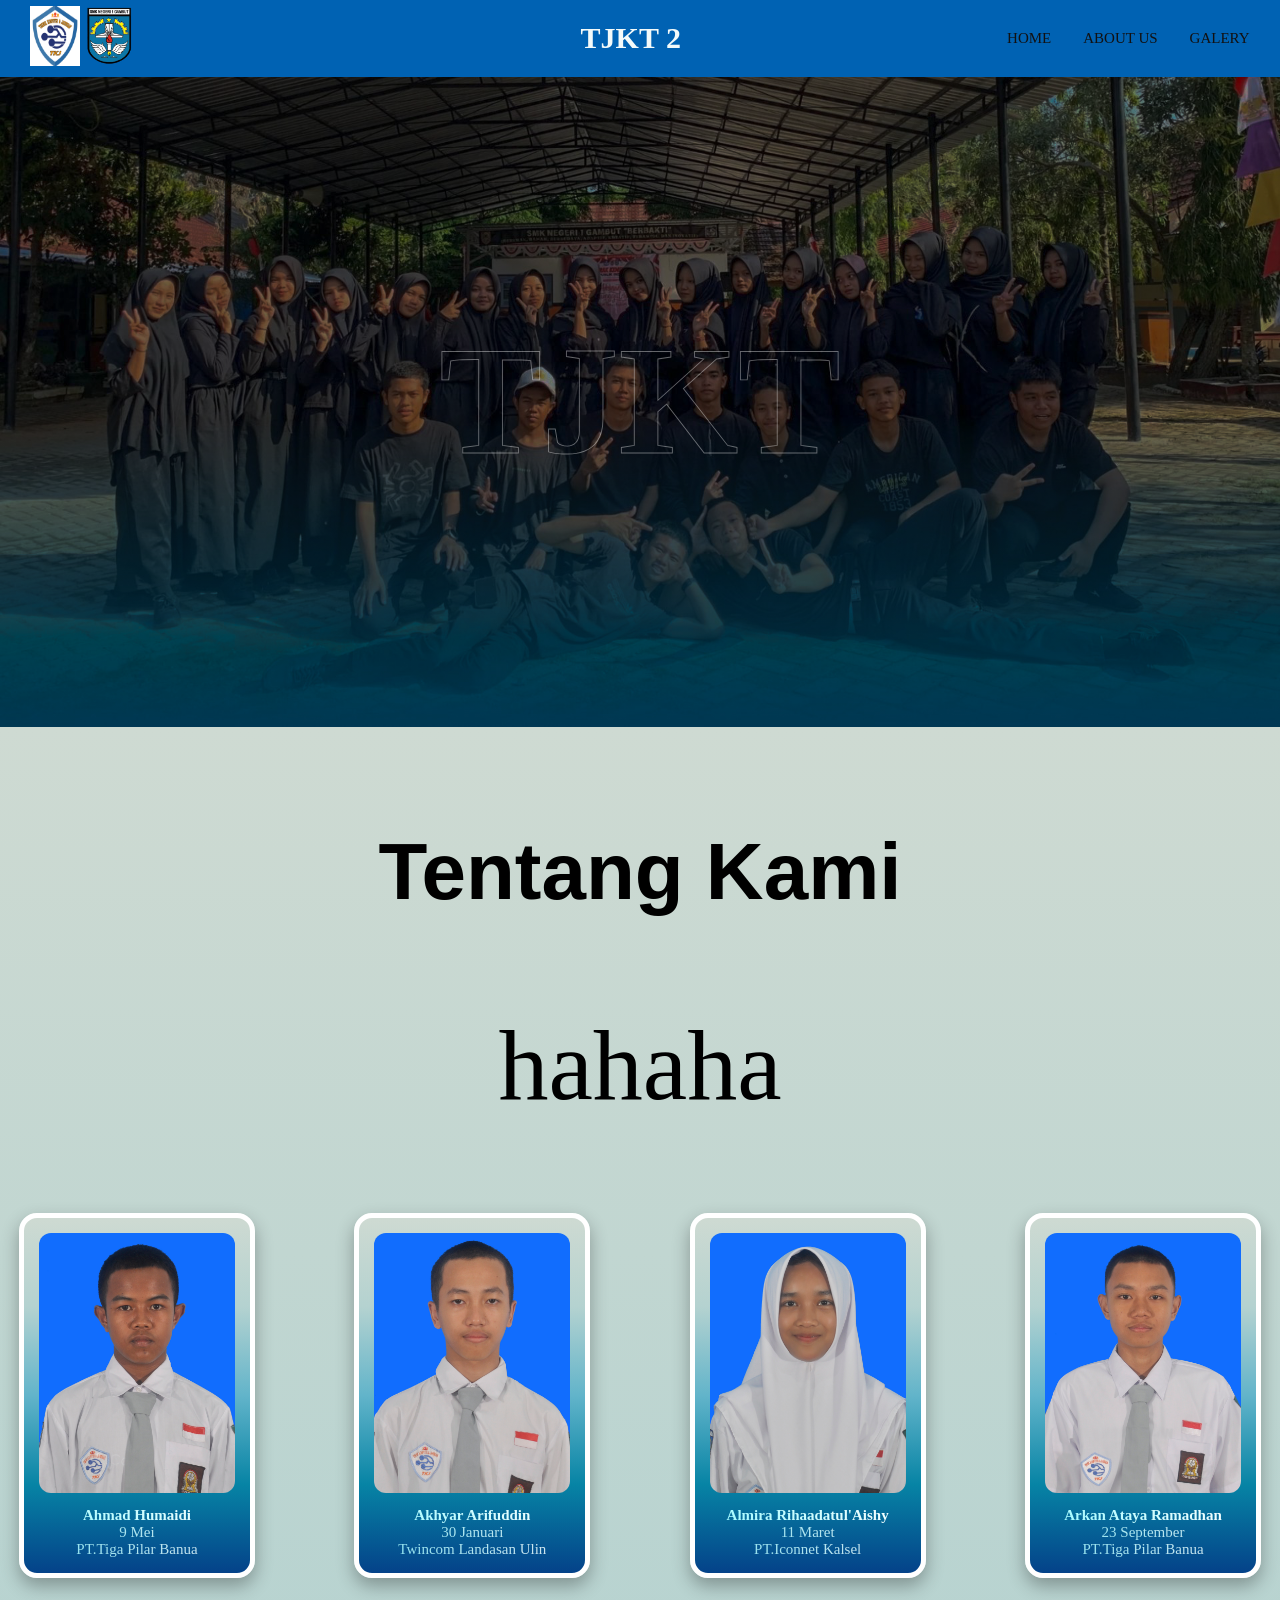
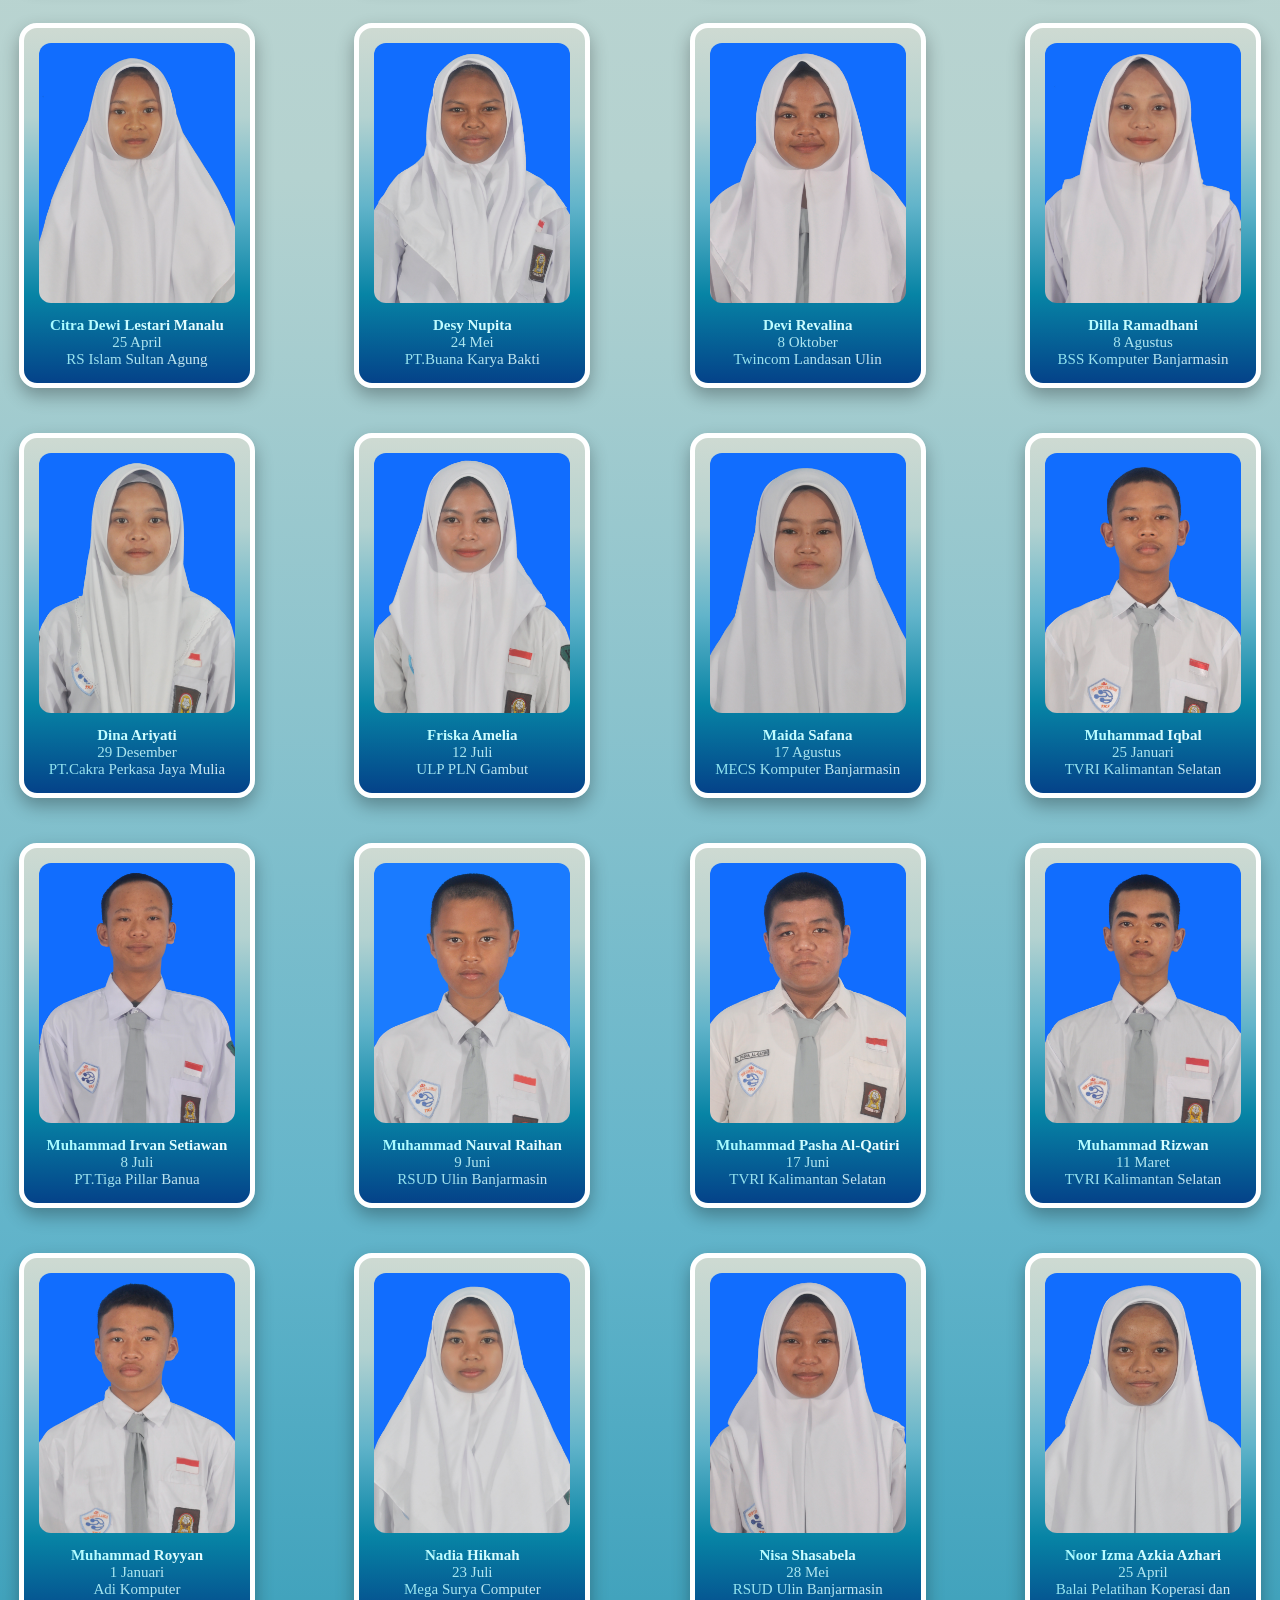
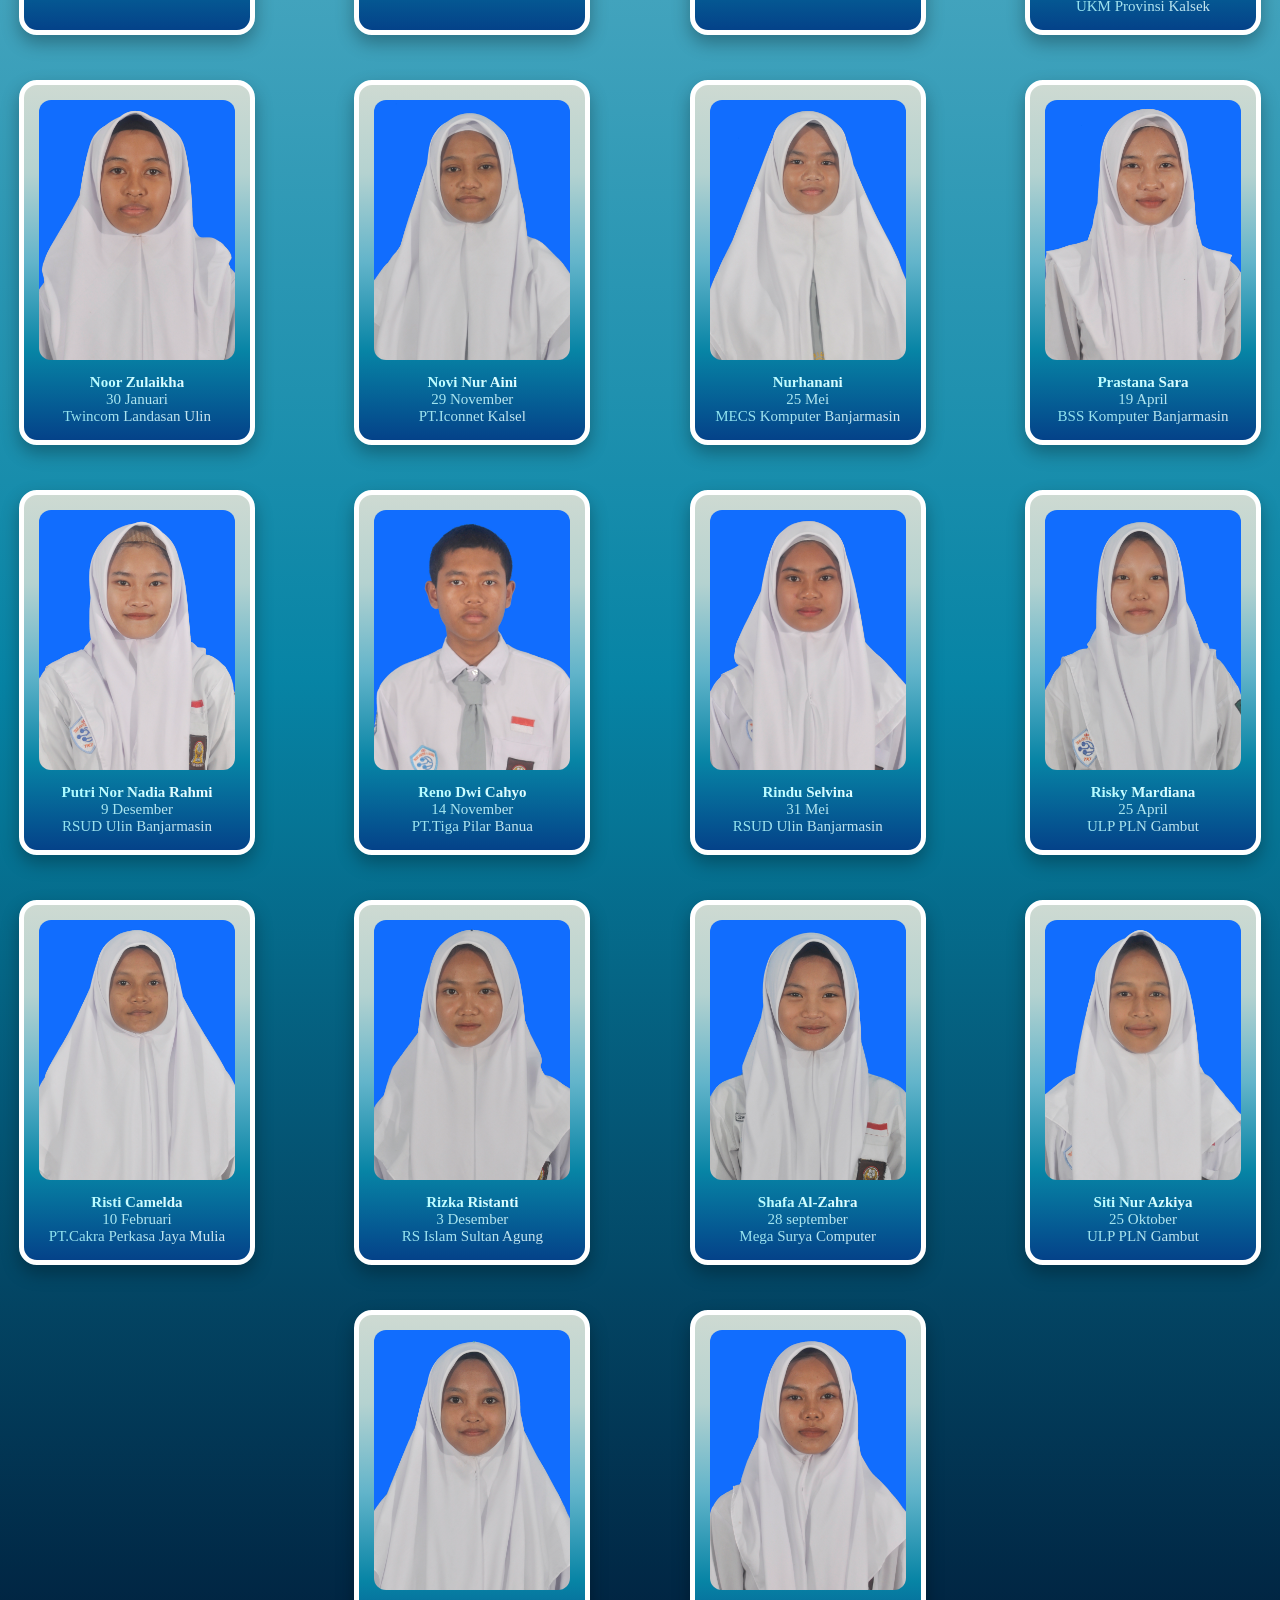
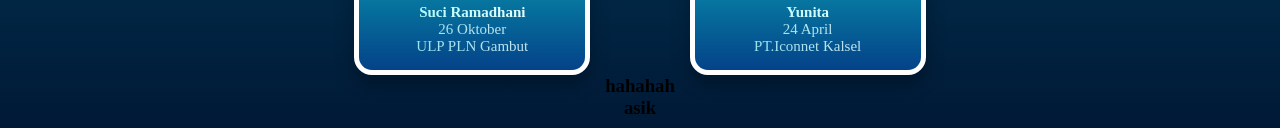
<file: index.html>
<!DOCTYPE html>
<html lang="en">
<head>
    <meta charset="UTF-8">
    <meta name="viewport" content="width=device-width, initial-scale=1.0">
    <title>XI TJKT 2</title>
    <link rel="stylesheet" type="text/css" href="style.css">
</head>

<body>
    <div class="container">
    <nav>
        <div class="logo">
            <img src="images/logo tkj.jpg" width="50px" height="60px">
            <img src="images/logo smk.png" width="50px" height="60px">
          
        </div>

        <div class="left">
            <h2>TJKT 2</h2>
        </div>
        

        <div class="right">
            <ul>
                <li><a href="#home">HOME</a></li>
                <li><a href="#about">ABOUT US</a></li>
                <li><a href="#Galery">GALERY</a></li>
            </ul>
        </div>
    </nav>
   

    
    <section class="home" id="home">
        
                <header>
                        <h1>TJKT</h1>
                </header>
      

    </section>

    <section class="about" id="about">
        <h2>Tentang Kami</h2>
        <p class="huhu">hahaha</p>
    
   

    <div class="member">

        <div class="iden">
        <img src="images/ahmad.JPG">
        <h3>Ahmad Humaidi</h3>
        <p>9 Mei</p>
        <p>PT.Tiga Pilar Banua</p>
        </div>

        <div class="iden">
        <img src="images/akhyar.JPG">
        <h3>Akhyar Arifuddin</h3>
        <p>30 Januari</p>
        <p>Twincom Landasan Ulin</p>
        </div>

        <div class="iden">
        <img src="images/almira.JPG">
        <h3>Almira Rihaadatul'Aishy</h3>
        <p>11 Maret</p>
        <p>PT.Iconnet Kalsel</p>
        </div>

<div class="iden">
        <img src="images/arkan.JPG">
        <h3>Arkan Ataya Ramadhan</h3>
        <p>23 September</p>
        <p>PT.Tiga Pilar Banua</p>
</div>
       
<div class="iden">
        <img src="images/citra.JPG">
        <h3>Citra Dewi Lestari Manalu</h3>
        <p>25 April</p>
        <p>RS Islam Sultan Agung</p>
</div>

<div class="iden">
        <img src="images/dessy.JPG">
        <h3>Desy Nupita</h3>
        <p>24 Mei</p>
        <p>PT.Buana Karya Bakti</p>
</div>

<div class="iden">
        <img src="images/devi.JPG">
        <h3>Devi Revalina</h3>
        <p>8 Oktober</p>
        <p>Twincom Landasan Ulin</p>
</div>

<div class="iden">
        <img src="images/dilla.JPG">
        <h3>Dilla Ramadhani</h3>
        <p>8 Agustus</p>
        <p>BSS Komputer Banjarmasin</p>
</div>

<div class="iden"> 
        <img src="images/dina.JPG">
        <h3>Dina Ariyati</h3>
        <p>29 Desember</p>
        <p>PT.Cakra Perkasa Jaya Mulia</p>
 </div>
       
<div class="iden">  
        <img src="images/friska.JPG">
        <h3>Friska Amelia</h3>
        <p>12 Juli</p>
        <p>ULP PLN Gambut</p>
        </div>
      
<div class="iden">
        <img src="images/maida.JPG">
        <h3>Maida Safana</h3>
        <p>17 Agustus</p>
       <p>MECS Komputer Banjarmasin</p>
</div>
        
<div class="iden">
        <img src="images/iqbal.JPG">
        <h3>Muhammad Iqbal</h3>
        <p>25 Januari</p>
        <p>TVRI Kalimantan Selatan</p>
</div>
        
<div class="iden">
        <img src="images/irvan.JPG">
        <h3>Muhammad Irvan Setiawan</h3>
        <p>8 Juli</p>
        <p>PT.Tiga Pillar Banua</p>
</div>
<div class="iden">
        <img src="images/nauval.JPG">
        <h3>Muhammad Nauval Raihan</h3>
        <p>9 Juni</p>
        <p>RSUD Ulin Banjarmasin</p>
</div>

<div class="iden">
        <img src="images/pasha.JPG">
        <h3>Muhammad Pasha Al-Qatiri</h3>
        <p>17 Juni</p>
        <p>TVRI Kalimantan Selatan</p>
</div>

<div class="iden">
        <img src="images/rizwan.JPG">
        <h3>Muhammad Rizwan</h3>
        <p>11 Maret</p>
        <p>TVRI Kalimantan Selatan</p>
</div>

<div class="iden">
        <img src="images/royyan.JPG">
        <h3>Muhammad Royyan</h3>
        <p>1 Januari</p>
        <p>Adi Komputer</p>
</div>

<div class="iden">
        <img src="images/nadia.JPG">
        <h3>Nadia Hikmah</h3>
        <p>23 Juli</p>
        <p>Mega Surya Computer</p>
</div>

<div class="iden">
        <img src="images/nisa.JPG">
        <h3>Nisa Shasabela</h3>
        <p>28 Mei</p>
        <p>RSUD Ulin Banjarmasin</p>
</div>

<div class="iden">
        <img src="images/noor.JPG">
        <h3>Noor Izma Azkia Azhari</h3>
        <p>25 April</p>
        <p>Balai Pelatihan Koperasi dan UKM Provinsi Kalsek</p>
</div>

<div class="iden">
        <img src="images/noor z.JPG">
        <h3>Noor Zulaikha</h3>
        <p>30 Januari</p>
        <p>Twincom Landasan Ulin</p>
</div>

<div class="iden">
        <img src="images/novi.JPG">
        <h3>Novi Nur Aini</h3>
        <p>29 November</p>
        <p>PT.Iconnet Kalsel</p>
</div>

<div class="iden">
        <img src="images/nurhanani.JPG">
        <h3>Nurhanani</h3>
        <p>25 Mei</p>
        <p>MECS Komputer Banjarmasin</p>
</div>

<div class="iden">
        <img src="images/prastana.JPG">
        <h3>Prastana Sara</h3>
        <p>19 April</p>
        <p>BSS Komputer Banjarmasin</p>
</div>

<div class="iden">
        <img src="images/putri.JPG">
        <h3>Putri Nor Nadia Rahmi</h3>
        <p>9 Desember</p>
        <p>RSUD Ulin Banjarmasin</p>
</div>

<div class="iden">
        <img src="images/reno.JPG">
        <h3>Reno Dwi Cahyo</h3>
        <p>14 November</p>
        <p>PT.Tiga Pilar Banua</p>
</div>

<div class="iden">
        <img src="images/rindu.JPG">
        <h3>Rindu Selvina</h3>
        <p>31 Mei</p>
        <p>RSUD Ulin Banjarmasin</p>
</div>

<div class="iden">
        <img src="images/risky.JPG">
        <h3>Risky Mardiana</h3>
        <p>25 April</p>
        <p>ULP PLN Gambut</p>
</div>

<div class="iden">
        <img src="images/risti.JPG">
        <h3>Risti Camelda</h3>
        <p>10 Februari</p>
        <p>PT.Cakra Perkasa Jaya Mulia</p>
</div>

<div class="iden">
        <img src="images/rizka.JPG">
        <h3>Rizka Ristanti</h3>
        <p>3 Desember</p>
        <p>RS Islam Sultan Agung</p>
</div>

<div class="iden">
        <img src="images/shafa.JPG">
        <h3>Shafa Al-Zahra</h3>
        <p>28 september</p>
        <p>Mega Surya Computer</p>
</div>

<div class="iden">
        <img src="images/siti.JPG">
        <h3>Siti Nur Azkiya</h3>
        <p>25 Oktober</p>
        <p>ULP PLN Gambut</p>
</div>

<div class="iden">
        <img src="images/suci.JPG">
        <h3>Suci Ramadhani</h3>
        <p>26 Oktober</p>
         <p>ULP PLN Gambut</p>
</div>

<div class="iden">
        <img src="images/yunita.JPG">
        <h3>Yunita</h3>
        <p>24 April</p>
        <p>PT.Iconnet Kalsel</p>
</div>
    </div>
    <section class="GALERY" id="GALERY">
        <h3>hahahah</h3>
    </section> 

    <footer>
        <h3 class="footer">asik
        </h3>
    </footer>
</div>
</body>
</html>
</file>
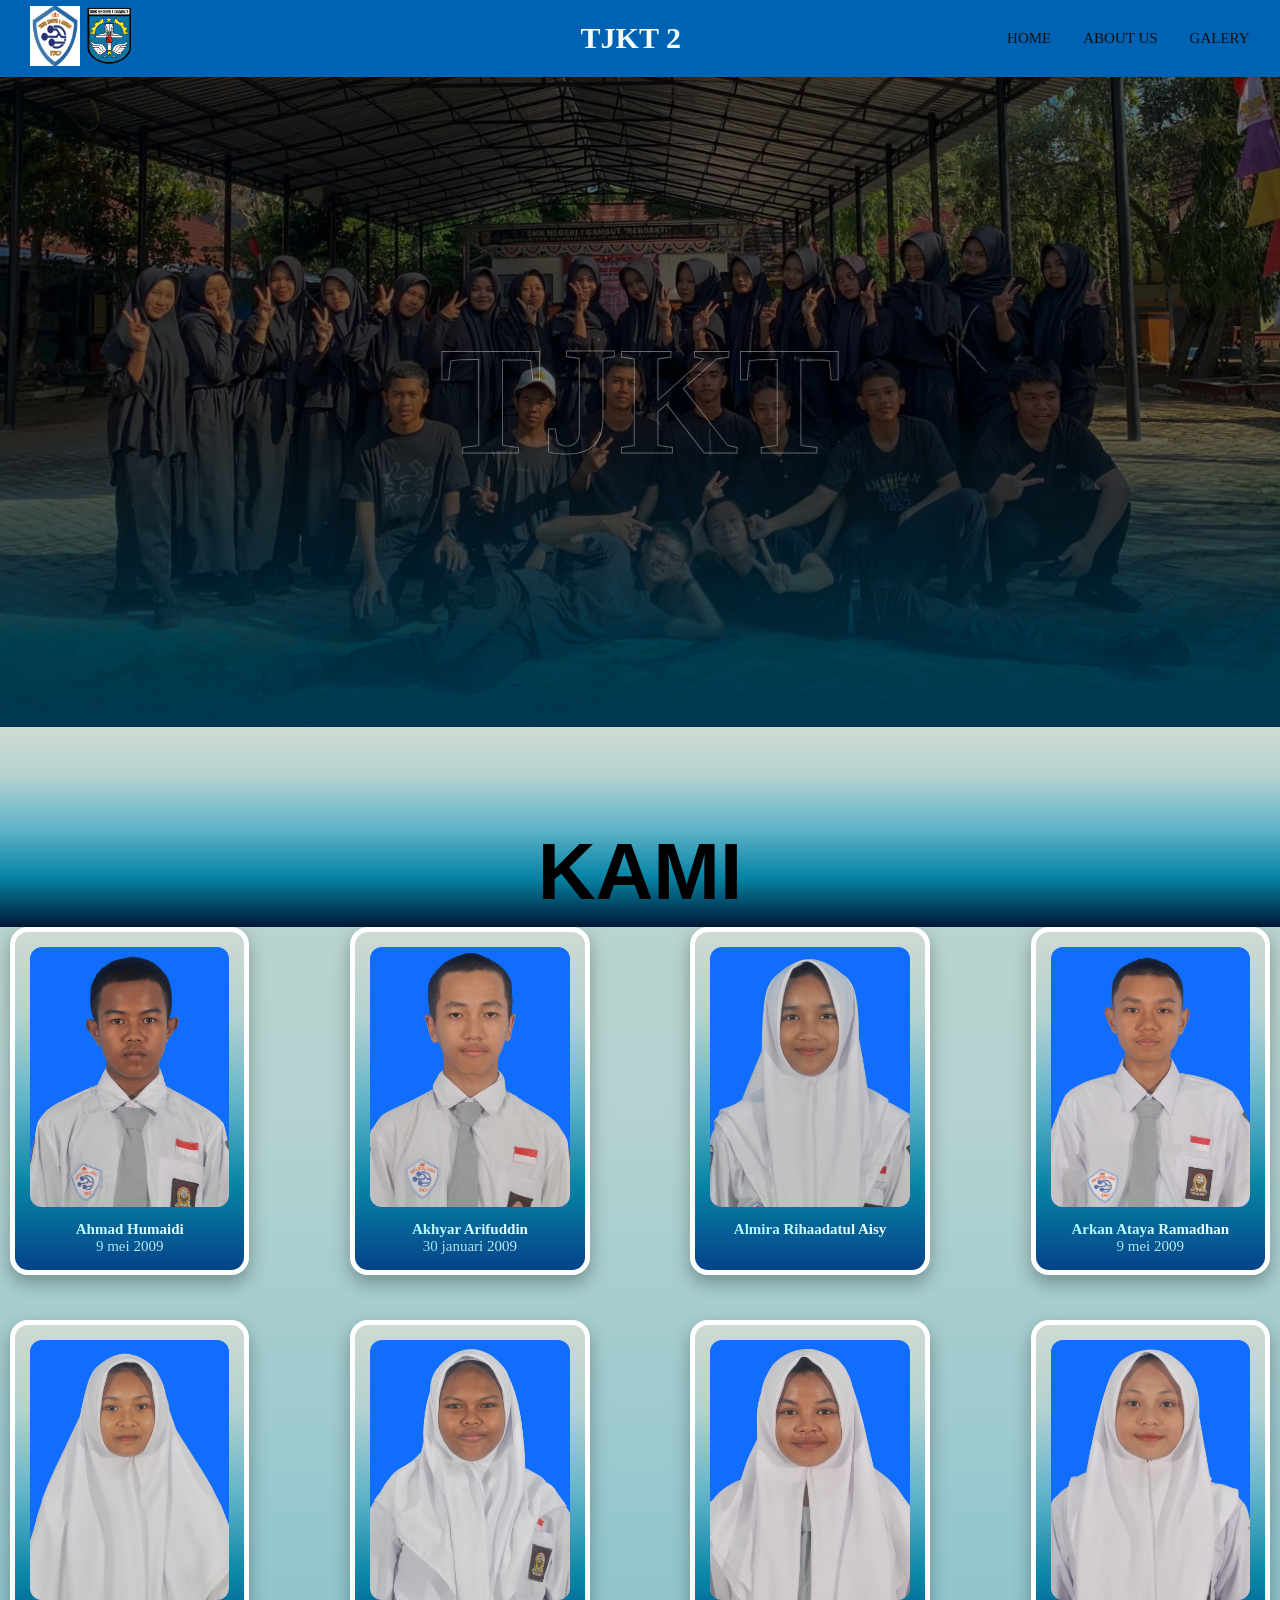
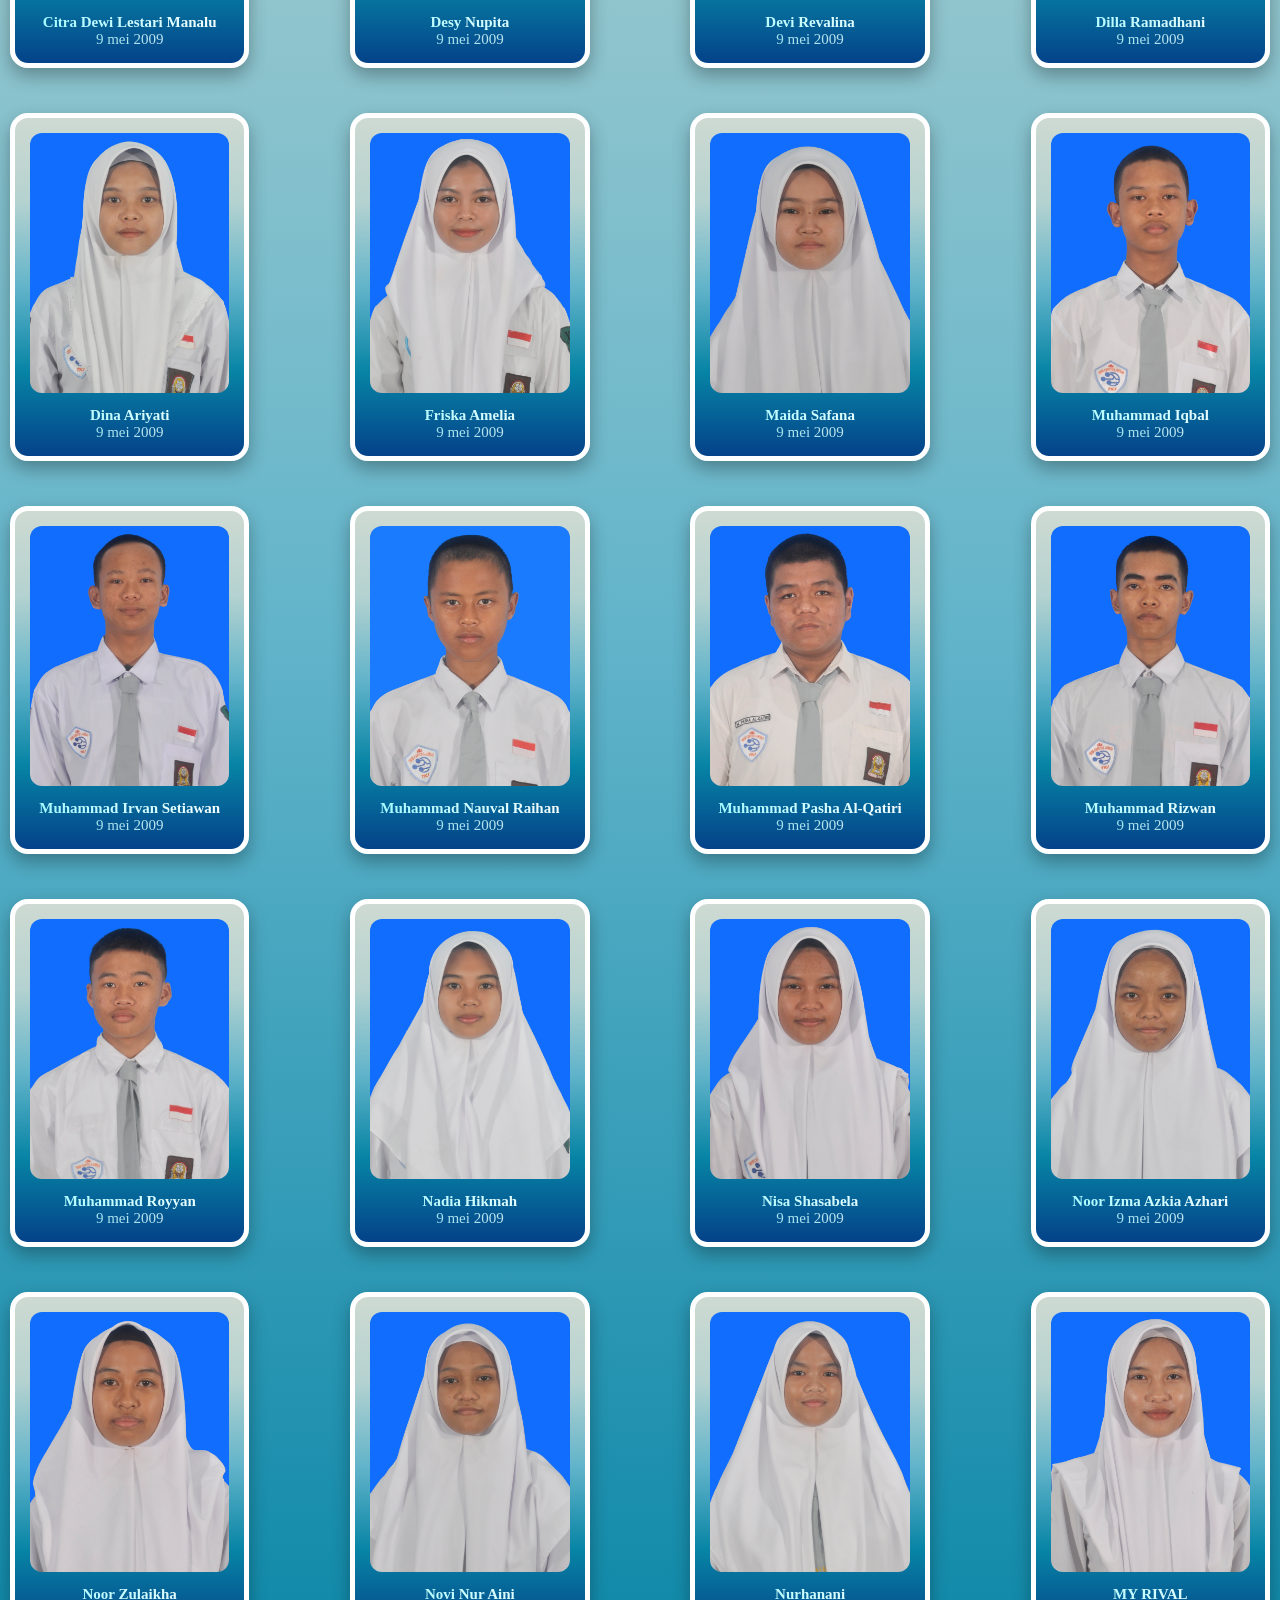
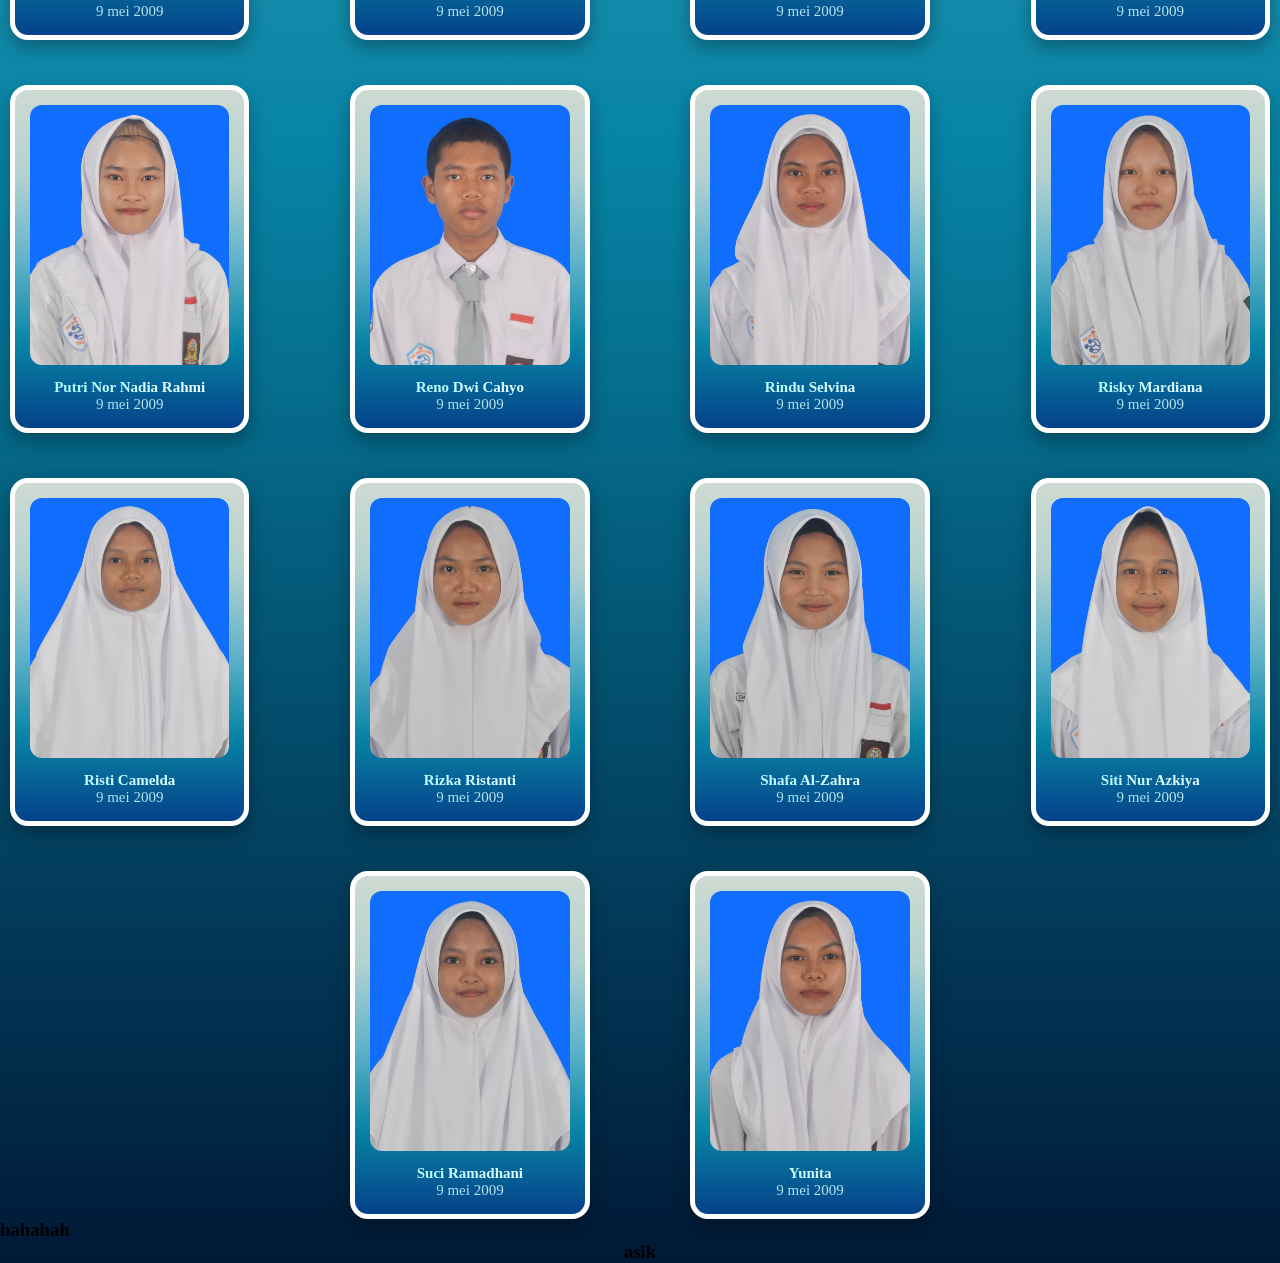
<file: home.html>
<!DOCTYPE html>
<html lang="en">
<head>
    <meta charset="UTF-8">
    <meta name="viewport" content="width=device-width, initial-scale=1.0">
    <title>XI TJKT 2</title>
    <link rel="stylesheet" type="text/css" href="style.css">
</head>

<body>
    <div class="container">
    <nav>
        <div class="logo">
            <img src="images/logo tkj.jpg" width="50px" height="60px">
            <img src="images/logo smk.png" width="50px" height="60px">
          
        </div>

        <div class="left">
            <h2>TJKT 2</h2>
        </div>
        

        <div class="right">
            <ul>
                <li><a href="#home">HOME</a></li>
                <li><a href="#about">ABOUT US</a></li>
                <li><a href="#Memories">GALERY</a></li>
            </ul>
        </div>
    </nav>
   

    
    <section class="home" id="home">
        
        <header>
        <h1>TJKT</h1>
      </header>
      

    </section>

    <section class="about" id="about">
        <h2>KAMI</h2>
    
    </section>

    <div class="member">
        <div class="iden">
        <img src="images/ahmad.JPG">
        <h3>Ahmad Humaidi</h3>
        <p>9 mei 2009</p>
        </div>

        <div class="iden">
        <img src="images/akhyar.JPG">
        <h3>Akhyar Arifuddin</h3>
        <p>30 januari 2009</p>
        </div>
        <div class="iden">
        <img src="images/almira.JPG">
        <h3>Almira Rihaadatul Aisy</h3>
        <p></p>
        </div>
        <div class="iden">
        <img src="images/arkan.JPG">
        <h3>Arkan Ataya Ramadhan</h3>
        <p>9 mei 2009</p>
        </div>
       
        <div class="iden">
        <img src="images/citra.JPG">
        <h3>Citra Dewi Lestari Manalu</h3>
        <p>9 mei 2009</p>
        </div>
        <div class="iden">
        <img src="images/dessy.JPG">
        <h3>Desy Nupita</h3>
        <p>9 mei 2009</p>
        </div>
        <div class="iden">
        <img src="images/devi.JPG">
        <h3>Devi Revalina</h3>
        <p>9 mei 2009</p>
        </div>
        <div class="iden">
        <img src="images/dilla.JPG">
        <h3>Dilla Ramadhani</h3>
        <p>9 mei 2009</p>
        </div>
        <div class="iden"> 
        <img src="images/dina.JPG">
        <h3>Dina Ariyati</h3>
        <p>9 mei 2009</p>
        </div>
       
        <div class="iden">  
        <img src="images/friska.JPG">
        <h3>Friska Amelia</h3>
        <p>9 mei 2009</p>
    </div>
      
<div class="iden">
    <img src="images/maida.JPG">
    <h3>Maida Safana</h3>
        <p>9 mei 2009</p>
</div>
        
<div class="iden">
    <img src="images/iqbal.JPG">
    <h3>Muhammad Iqbal</h3>
        <p>9 mei 2009</p>
</div>
        
<div class="iden">
        <img src="images/irvan.JPG">
        <h3>Muhammad Irvan Setiawan</h3>
        <p>9 mei 2009</p>
</div>
<div class="iden">
        <img src="images/nauval.JPG">
        <h3>Muhammad Nauval Raihan</h3>
        <p>9 mei 2009</p>
</div>

<div class="iden">
        <img src="images/pasha.JPG">
        <h3>Muhammad Pasha Al-Qatiri</h3>
        <p>9 mei 2009</p>
</div>

<div class="iden">
        <img src="images/rizwan.JPG">
        <h3>Muhammad Rizwan</h3>
        <p>9 mei 2009</p>
</div>

<div class="iden">
        <img src="images/royyan.JPG">
        <h3>Muhammad Royyan</h3>
        <p>9 mei 2009</p>
</div>

<div class="iden">
        <img src="images/nadia.JPG">
        <h3>Nadia Hikmah</h3>
        <p>9 mei 2009</p>
</div>

<div class="iden">
        <img src="images/nisa.JPG">
        <h3>Nisa Shasabela</h3>
        <p>9 mei 2009</p>
</div>

<div class="iden">
        <img src="images/noor.JPG">
        <h3>Noor Izma Azkia Azhari</h3>
        <p>9 mei 2009</p>
</div>

<div class="iden">
        <img src="images/noor z.JPG">
        <h3>Noor Zulaikha</h3>
        <p>9 mei 2009</p>
</div>

<div class="iden">
        <img src="images/novi.JPG">
        <h3>Novi Nur Aini</h3>
        <p>9 mei 2009</p>
</div>

<div class="iden">
        <img src="images/nurhanani.JPG">
        <h3>Nurhanani</h3>
        <p>9 mei 2009</p>
</div>

<div class="iden">
        <img src="images/prastana.JPG">
        <h3>MY RIVAL</h3>
        <p>9 mei 2009</p>
</div>

<div class="iden">
        <img src="images/putri.JPG">
        <h3>Putri Nor Nadia Rahmi</h3>
        <p>9 mei 2009</p>
</div>

<div class="iden">
        <img src="images/reno.JPG">
        <h3>Reno Dwi Cahyo</h3>
        <p>9 mei 2009</p>
</div>

<div class="iden">
        <img src="images/rindu.JPG">
        <h3>Rindu Selvina</h3>
        <p>9 mei 2009</p>
</div>

<div class="iden">
        <img src="images/risky.JPG">
        <h3>Risky Mardiana</h3>
        <p>9 mei 2009</p>
</div>

<div class="iden">
        <img src="images/risti.JPG">
        <h3>Risti Camelda</h3>
        <p>9 mei 2009</p>
</div>

<div class="iden">
        <img src="images/rizka.JPG">
        <h3>Rizka Ristanti</h3>
        <p>9 mei 2009</p>
</div>

<div class="iden">
        <img src="images/shafa.JPG">
        <h3>Shafa Al-Zahra</h3>
        <p>9 mei 2009</p>
</div>

<div class="iden">
        <img src="images/siti.JPG">
        <h3>Siti Nur Azkiya</h3>
        <p>9 mei 2009</p>
</div>

<div class="iden">
        <img src="images/suci.JPG">
        <h3>Suci Ramadhani</h3>
        <p>9 mei 2009</p>
</div>

<div class="iden">
        <img src="images/yunita.JPG">
        <h3>Yunita</h3>
        <p>9 mei 2009</p>
</div>
    </div>
    <section class="GALERY" id="GALERY">
        <h3>hahahah</h3>
    </section>

    <footer>
        <h3 class="footer">asik
        </h3>
    </footer>
</div>
</body>
</html>
</file>
<file: style.css>
* {
    padding: 0%;
    margin: 0%;
    box-sizing: border-box;
}


body {
    
    background: linear-gradient(
    180deg,
    #CEDAD2,
    #B4D2D0,
    #62B4CA,
    #0784A5,
    #001936
    );
    height: 100%;
}

nav {
    padding: 0.4rem 1.9rem;
    background-color: rgb(0, 98, 179);
    position: sticky;
    align-items: center;
    display: flex;
    top:0;
    z-index:1000;
    justify-content: space-between;
    flex-wrap: wrap;
    gap:15px;
    
 
}

.left {
    position: static;
    left:50%;
    font-size:20px;
    font-weight: bold;
    color: rgb(243, 250, 250);
    transform: translateX(60px);
    font-family: 'Alex Brush', cursive;
}

.right {
    position: static;
    right: 50%;
    font-size:15px;
    font-weight: bold;
    color: rgb(243, 250, 250);
   
}

nav.logo {
    position: absolute;
    left: 50%;
    display: flex;
    position: relative;
    align-items: left;
    justify-content: space-between;
}
 nav ul {
    display: flex;
    gap: 2rem;
    list-style: none;
 }

 nav ul li a {
    color: rgb(18, 17, 17);
    font-weight: 500;
    text-decoration: none;
 }


header{
    background: linear-gradient(rgba(0,0,0,0.4), rgba(0,0,0,0.4)),  
     url(images/kelas.jpeg);
    background-repeat: no-repeat;
    background-position: center;
    background-size: cover;
    width: 100%; 
    height: 650px;     
    display: flex;            
    justify-content: center;  
    align-items: center; 
    
   
}



h1 { 
    color: transparent;
    -webkit-text-stroke: 0.1vh rgba(250, 250, 250, 0.395); 
    font-family: 'Times New Roman', Times, serif;
    text-align: center;
    display: flex;
    position: sticky;
    display: grid;
    grid-template-columns: repeat(auto-fit, minmax(1px, 1fr));               
    column-gap: 5rem;
    font-size: 12vw;
    
}


.foto {
    justify-content: left;
    margin-top: 20px;
    display:flex;

}

.about {
    font-family: 'Times New Roman', Times, serif;
    text-align: center;
    padding: 1vh;
    margin: 5%;
}

.member {
    display: grid;
    grid-template-columns: repeat(4, 1fr);          
    max-width: 1300px;
    margin: 0 auto;
    row-gap: 5vh;
    column-gap: 8%;
    padding-left: 10px;
    padding-right: 10px;
    justify-content: center;
    display: absolute;
}



    
.member img {
    width: 100%;
    height: 300px;
    object-fit: cover;
    border-radius: 25px;

    transition: 0.4s;
    transform-style: preserve-3d;
}


.member img:hover {
    transform: translateZ(30px) scale(1.05);
    box-shadow: 0 20px 40px rgba(0,0,0,0.9);
}

.iden {
    background: linear-gradient(
    180deg,
    #CEDAD2,
    #B4D2D0,
    #62B4CA,
    #0784A5,
    #044289
    );
    border: 5px solid rgb(255, 255, 255);
    border-radius: 18px;
    padding: 15px;
    text-align: center;

    backdrop-filter: blur(6px);
    box-shadow: 0 8px 18px rgba(0,0,0,0.3);

    /* 3D */
    transform-style: preserve-3d;
    transition: transform 0.75s ease, box-shadow 0.75s ease;
   
}

/* Foto di dalam ID card */
.iden img {
    width: 100%;
    height: 260px;
    object-fit: cover;
    border-radius: 12px;
}
/* Nama */
.iden h3 {
    margin-top: 10px;
    font-size: 15px;
    font-weight: bold;
   
}

/* Tanggal lahir */
.iden p {
    font-size: 15px;
    opacity: 0.85;
}

/* Efek 3D saat di-hover */
.iden:hover {
     transform: translateZ(30px) scale(1.05);
    box-shadow: 0 20px 40px rgba(0,0,0,0.9);
}

.iden p{
    background: linear-gradient( 45deg, #9afaff, #ffffff);
    -webkit-background-clip: text;
    -webkit-text-fill-color: transparent;
  
}

.iden h3{
    background: linear-gradient(45deg, #9afaff, #ffffff);
    -webkit-background-clip: text;
    -webkit-text-fill-color: transparent;
}

.footer {
    text-align: center;
}

 .header p {
    color: #0784A5;
 }

 .about {
    background: linear-gradient(
    180deg,
    #cedad2,
    #B4D2D0,
    #62B4CA,
    #0784A5,
    #001936
    );
    margin:0; 
}

.about h2{
    padding-top: 10vh;
    font-size: 10vh;
    font-size: 80px;
    font-family: Arial, Helvetica, sans-serif;
}

.huhu {
    padding-top: 10vh;
    padding-bottom: 10vh;
    font-size: 100px;
}


.member .iden:nth-child(33) {
        grid-column: 2;
}
.member .iden:nth-child(34) {
        grid-column: 3;
}
</file>
